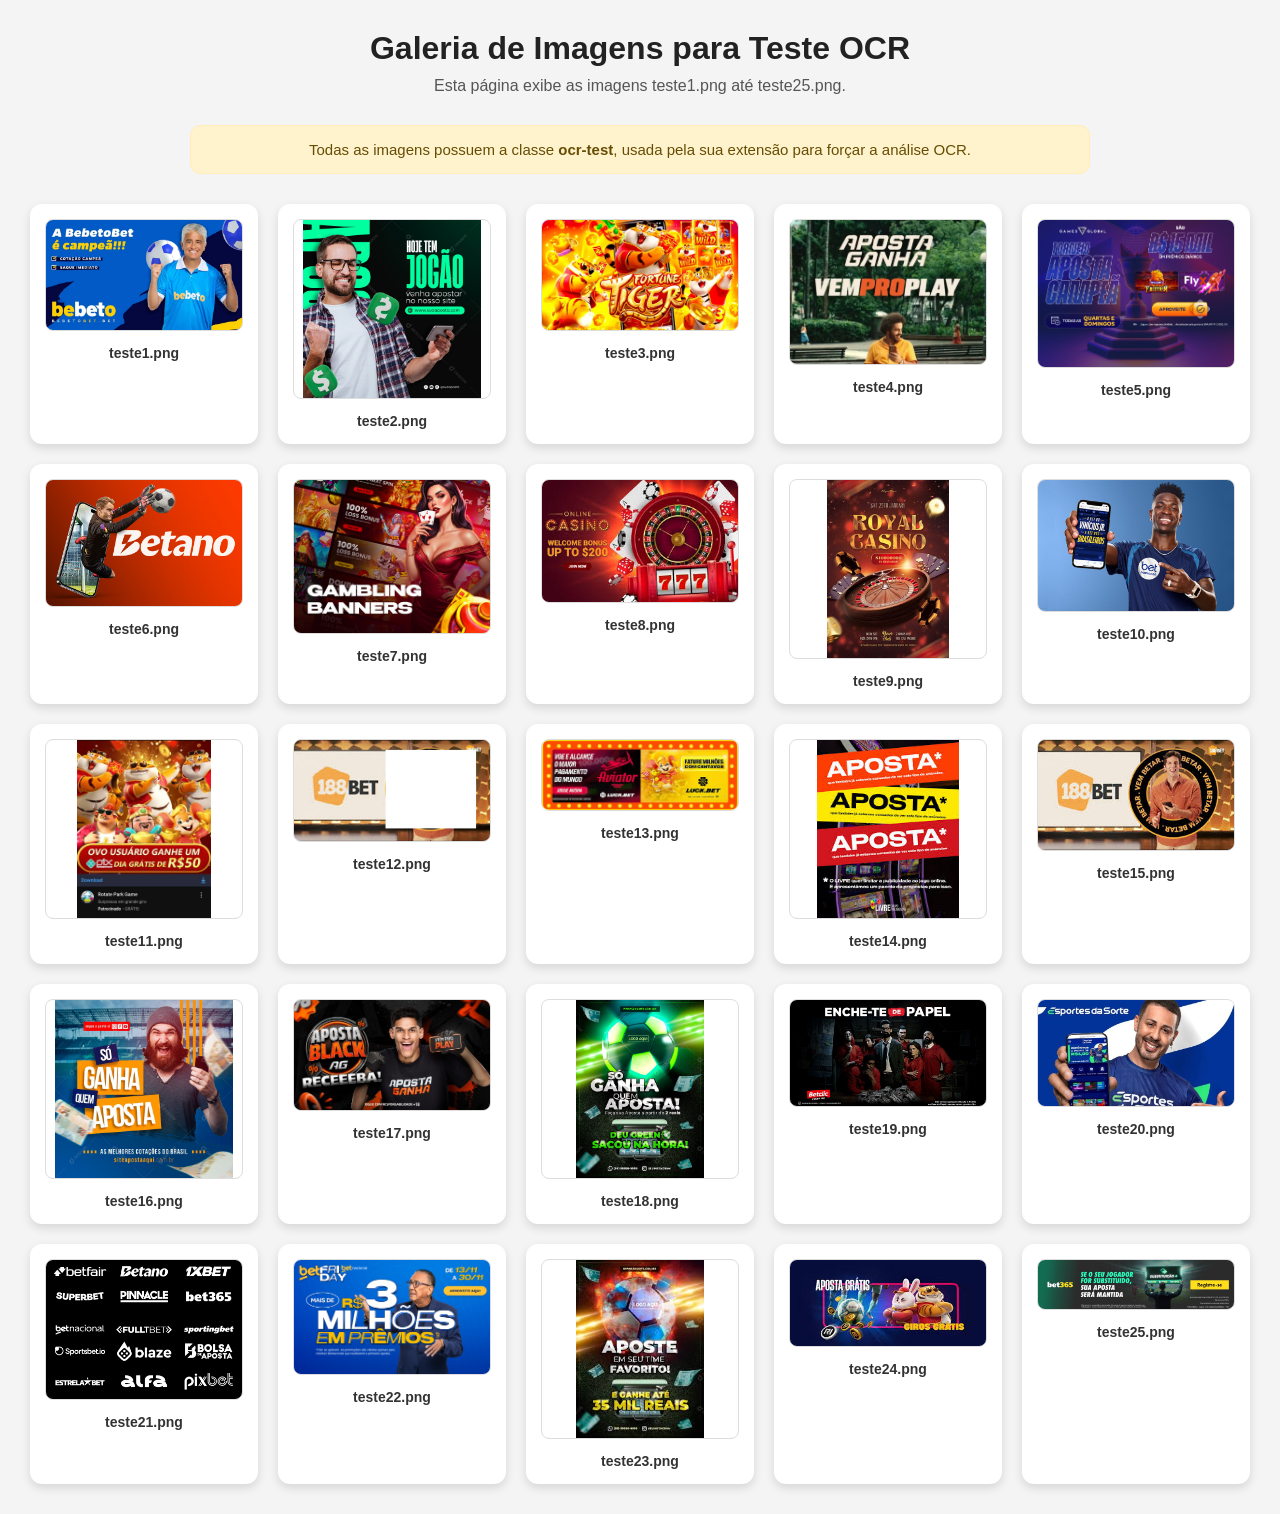
<file: Conscious/pages/galeria-teste-ocr.html>
<!DOCTYPE html>
<html lang="pt-BR">
<head>
    <meta charset="UTF-8">
    <title>Galeria de Teste OCR</title>

    <style>
        * {
            box-sizing: border-box;
            margin: 0;
            padding: 0;
        }

        body {
            font-family: Arial, sans-serif;
            background-color: #f4f4f4;
            padding: 30px;
        }

        h1 {
            text-align: center;
            margin-bottom: 10px;
            color: #222;
        }

        p {
            text-align: center;
            margin-bottom: 30px;
            color: #555;
        }

        .aviso {
            max-width: 900px;
            margin: 0 auto 30px auto;
            padding: 15px;
            border-radius: 10px;
            background-color: #fff3cd;
            border: 1px solid #ffeeba;
            color: #664d03;
            text-align: center;
            font-size: 15px;
        }

        .galeria {
            display: grid;
            grid-template-columns: repeat(auto-fit, minmax(220px, 1fr));
            gap: 20px;
        }

        .card {
            background-color: white;
            border-radius: 12px;
            padding: 15px;
            box-shadow: 0 4px 10px rgba(0, 0, 0, 0.12);
            text-align: center;
            transition: transform 0.2s ease;
        }

        .card:hover {
            transform: scale(1.03);
        }

        .card img {
            width: 100%;
            max-height: 180px;
            object-fit: contain;
            border: 1px solid #ddd;
            border-radius: 8px;
            background-color: #fff;
        }

        .nome-imagem {
            margin-top: 10px;
            font-size: 14px;
            color: #333;
            font-weight: bold;
        }

        .area-teste {
            margin-top: 40px;
            padding: 20px;
            background-color: #fff;
            border-radius: 12px;
            box-shadow: 0 4px 10px rgba(0, 0, 0, 0.10);
        }

        .area-teste h2 {
            margin-bottom: 10px;
            color: #222;
        }

        .area-teste p {
            text-align: left;
            margin-bottom: 0;
            color: #555;
        }
    </style>
</head>

<body>

    <h1>Galeria de Imagens para Teste OCR</h1>

    <p>Esta página exibe as imagens teste1.png até teste25.png.</p>

    <div class="aviso">
        Todas as imagens possuem a classe <strong>ocr-test</strong>, usada pela sua extensão para forçar a análise OCR.
    </div>

    <div class="galeria">

        <div class="card">
            <img class="ocr-test" src="imgs/teste1.png" alt="Imagem de teste 1">
            <div class="nome-imagem">teste1.png</div>
        </div>

        <div class="card">
            <img class="ocr-test" src="imgs/teste2.png" alt="Imagem de teste 2">
            <div class="nome-imagem">teste2.png</div>
        </div>

        <div class="card">
            <img class="ocr-test" src="imgs/teste3.png" alt="Imagem de teste 3">
            <div class="nome-imagem">teste3.png</div>
        </div>

        <div class="card">
            <img class="ocr-test" src="imgs/teste4.png" alt="Imagem de teste 4">
            <div class="nome-imagem">teste4.png</div>
        </div>

        <div class="card">
            <img class="ocr-test" src="imgs/teste5.png" alt="Imagem de teste 5">
            <div class="nome-imagem">teste5.png</div>
        </div>

        <div class="card">
            <img class="ocr-test" src="imgs/teste6.png" alt="Imagem de teste 6">
            <div class="nome-imagem">teste6.png</div>
        </div>

        <div class="card">
            <img class="ocr-test" src="imgs/teste7.png" alt="Imagem de teste 7">
            <div class="nome-imagem">teste7.png</div>
        </div>

        <div class="card">
            <img class="ocr-test" src="imgs/teste8.png" alt="Imagem de teste 8">
            <div class="nome-imagem">teste8.png</div>
        </div>

        <div class="card">
            <img class="ocr-test" src="imgs/teste9.png" alt="Imagem de teste 9">
            <div class="nome-imagem">teste9.png</div>
        </div>

        <div class="card">
            <img class="ocr-test" src="imgs/teste10.png" alt="Imagem de teste 10">
            <div class="nome-imagem">teste10.png</div>
        </div>

        <div class="card">
            <img class="ocr-test" src="imgs/teste11.png" alt="Imagem de teste 11">
            <div class="nome-imagem">teste11.png</div>
        </div>

        <div class="card">
            <img class="ocr-test" src="imgs/teste12.png" alt="Imagem de teste 12">
            <div class="nome-imagem">teste12.png</div>
        </div>

        <div class="card">
            <img class="ocr-test" src="imgs/teste13.png" alt="Imagem de teste 13">
            <div class="nome-imagem">teste13.png</div>
        </div>

        <div class="card">
            <img class="ocr-test" src="imgs/teste14.png" alt="Imagem de teste 14">
            <div class="nome-imagem">teste14.png</div>
        </div>

        <div class="card">
            <img class="ocr-test" src="imgs/teste15.png" alt="Imagem de teste 15">
            <div class="nome-imagem">teste15.png</div>
        </div>

        <div class="card">
            <img class="ocr-test" src="imgs/teste16.png" alt="Imagem de teste 16">
            <div class="nome-imagem">teste16.png</div>
        </div>

        <div class="card">
            <img class="ocr-test" src="imgs/teste17.png" alt="Imagem de teste 17">
            <div class="nome-imagem">teste17.png</div>
        </div>

        <div class="card">
            <img class="ocr-test" src="imgs/teste18.png" alt="Imagem de teste 18">
            <div class="nome-imagem">teste18.png</div>
        </div>

        <div class="card">
            <img class="ocr-test" src="imgs/teste19.png" alt="Imagem de teste 19">
            <div class="nome-imagem">teste19.png</div>
        </div>

        <div class="card">
            <img class="ocr-test" src="imgs/teste20.png" alt="Imagem de teste 20">
            <div class="nome-imagem">teste20.png</div>
        </div>

        <div class="card">
            <img class="ocr-test" src="imgs/teste21.png" alt="Imagem de teste 21">
            <div class="nome-imagem">teste21.png</div>
        </div>

        <div class="card">
            <img class="ocr-test" src="imgs/teste22.png" alt="Imagem de teste 22">
            <div class="nome-imagem">teste22.png</div>
        </div>

        <div class="card">
            <img class="ocr-test" src="imgs/teste23.png" alt="Imagem de teste 23">
            <div class="nome-imagem">teste23.png</div>
        </div>

        <div class="card">
            <img class="ocr-test" src="imgs/teste24.png" alt="Imagem de teste 24">
            <div class="nome-imagem">teste24.png</div>
        </div>

        <div class="card">
            <img class="ocr-test" src="imgs/teste25.png" alt="Imagem de teste 25">
            <div class="nome-imagem">teste25.png</div>
        </div>

    </div>

</body>
</html>
</file>
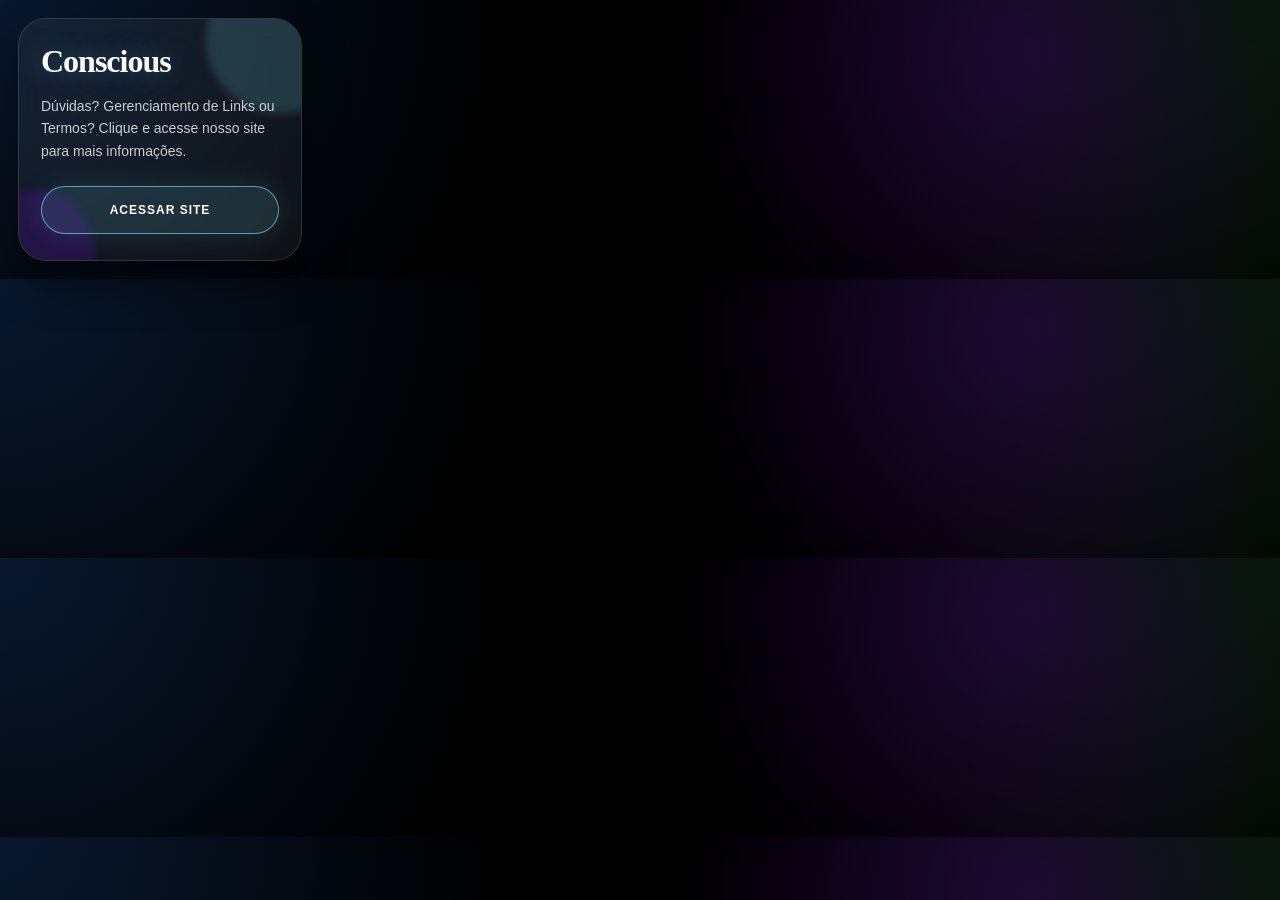
<file: Conscious/pages/popup/popup.html>
<!DOCTYPE html>
<html lang="pt-BR">
<head>
    <meta charset="UTF-8">
    <title>Conscious</title>
    <link rel="stylesheet" href="popup.css">
</head>
<body>

    <div class="popup-container">
        <h1>Conscious</h1>

        <p>
            Dúvidas? Gerenciamento de Links ou Termos? Clique e acesse nosso site para mais informações.
        </p>

        <button id="btnAbrirPainel">
            Acessar Site
        </button>
    </div>

    <script src="popup.js"></script>
</body>
</html>
</file>
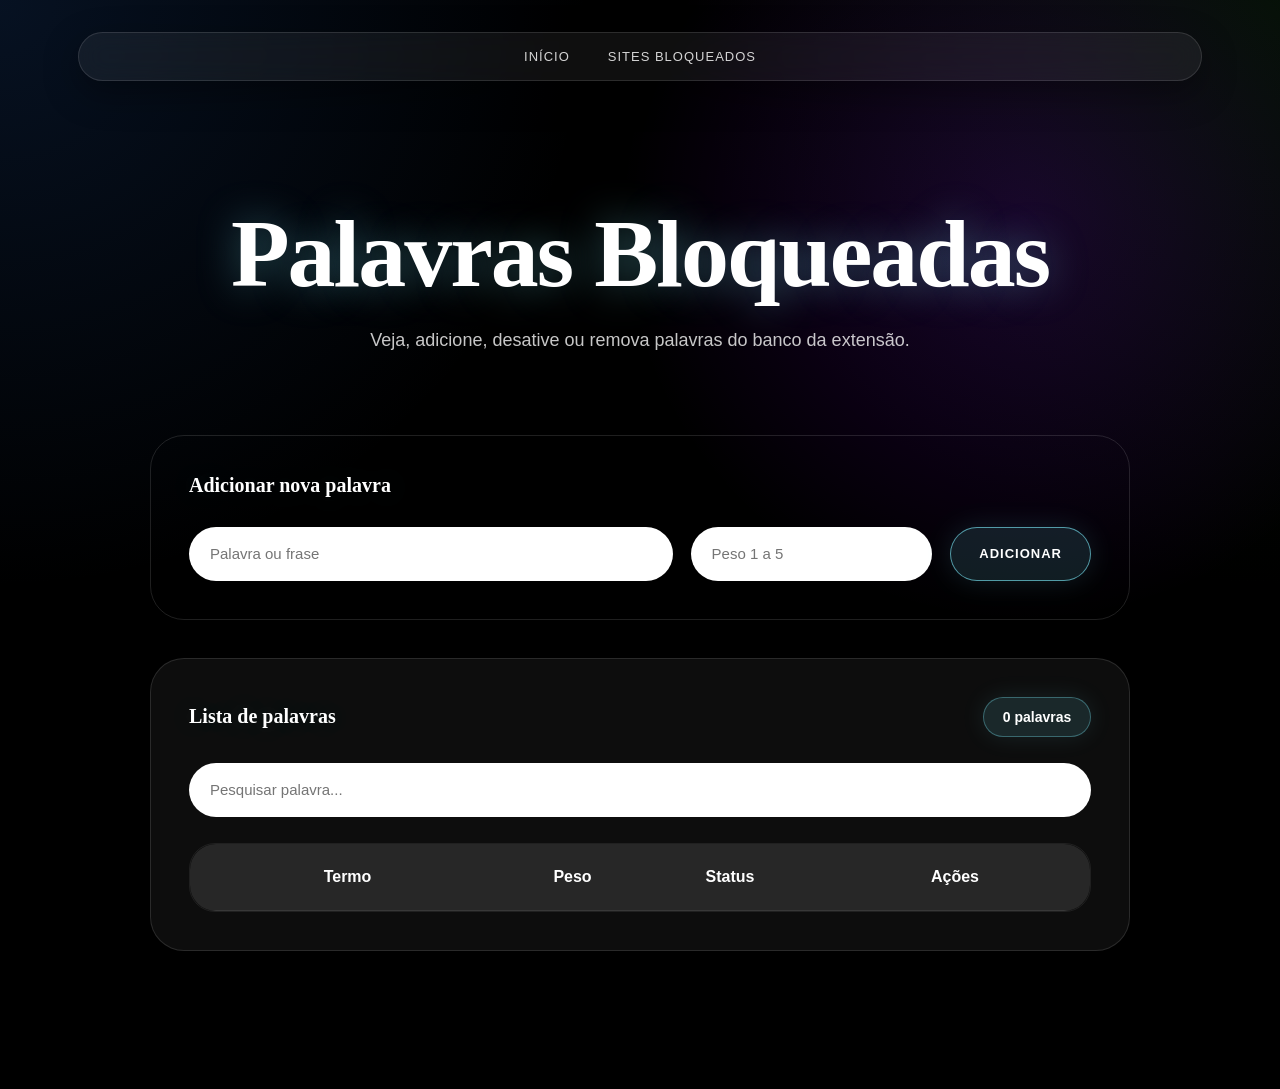
<file: Conscious/pages/site/palavras.html>
<!DOCTYPE html>
<html lang="pt-BR">

<head>
    <meta charset="UTF-8">
    <meta name="viewport" content="width=device-width, initial-scale=1.0">
    <title>Palavras Bloqueadas | Conscious</title>
    <link rel="stylesheet" href="palavras.css">
</head>

<body>

    <main class="container">

        <header class="cabecalho">
            <nav class="menu">
                <div class="linha-menu"></div>
                <a href="index.html">Início</a>
                <div class="linha-menu"></div>
                <a href="sites_bloqueados.html">Sites Bloqueados</a>
                <div class="linha-menu"></div>
            </nav>

            <section class="hero-palavras">
                <h1>Palavras Bloqueadas</h1>
                <p>Veja, adicione, desative ou remova palavras do banco da extensão.</p>
            </section>
        </header>

        <section class="card card-formulario">
            <h2>Adicionar nova palavra</h2>

            <div class="formulario">
                <input type="text" id="termo" placeholder="Palavra ou frase">
                <input type="number" id="peso" placeholder="Peso 1 a 5" min="1" max="5">
                <button id="btnAdicionar">Adicionar</button>
            </div>
        </section>

        <section class="card card-lista">
            <div class="topo-lista">
                <h2>Lista de palavras</h2>
                <span id="totalPalavras">0 palavras</span>
            </div>

            <div class="area-pesquisa">
                <input type="text" id="pesquisaPalavra" placeholder="Pesquisar palavra...">
            </div>

            <div class="tabela-container">
                <table>
                    <thead>
                        <tr>
                            <th>Termo</th>
                            <th>Peso</th>
                            <th>Status</th>
                            <th>Ações</th>
                        </tr>
                    </thead>

                    <tbody id="tabelaPalavras"></tbody>
                </table>
            </div>

            <p id="mensagemVazia" class="mensagem-vazia">
                Nenhuma palavra cadastrada.
            </p>
        </section>

    </main>

    <script src="palavras.js"></script>
</body>

</html>
</file>
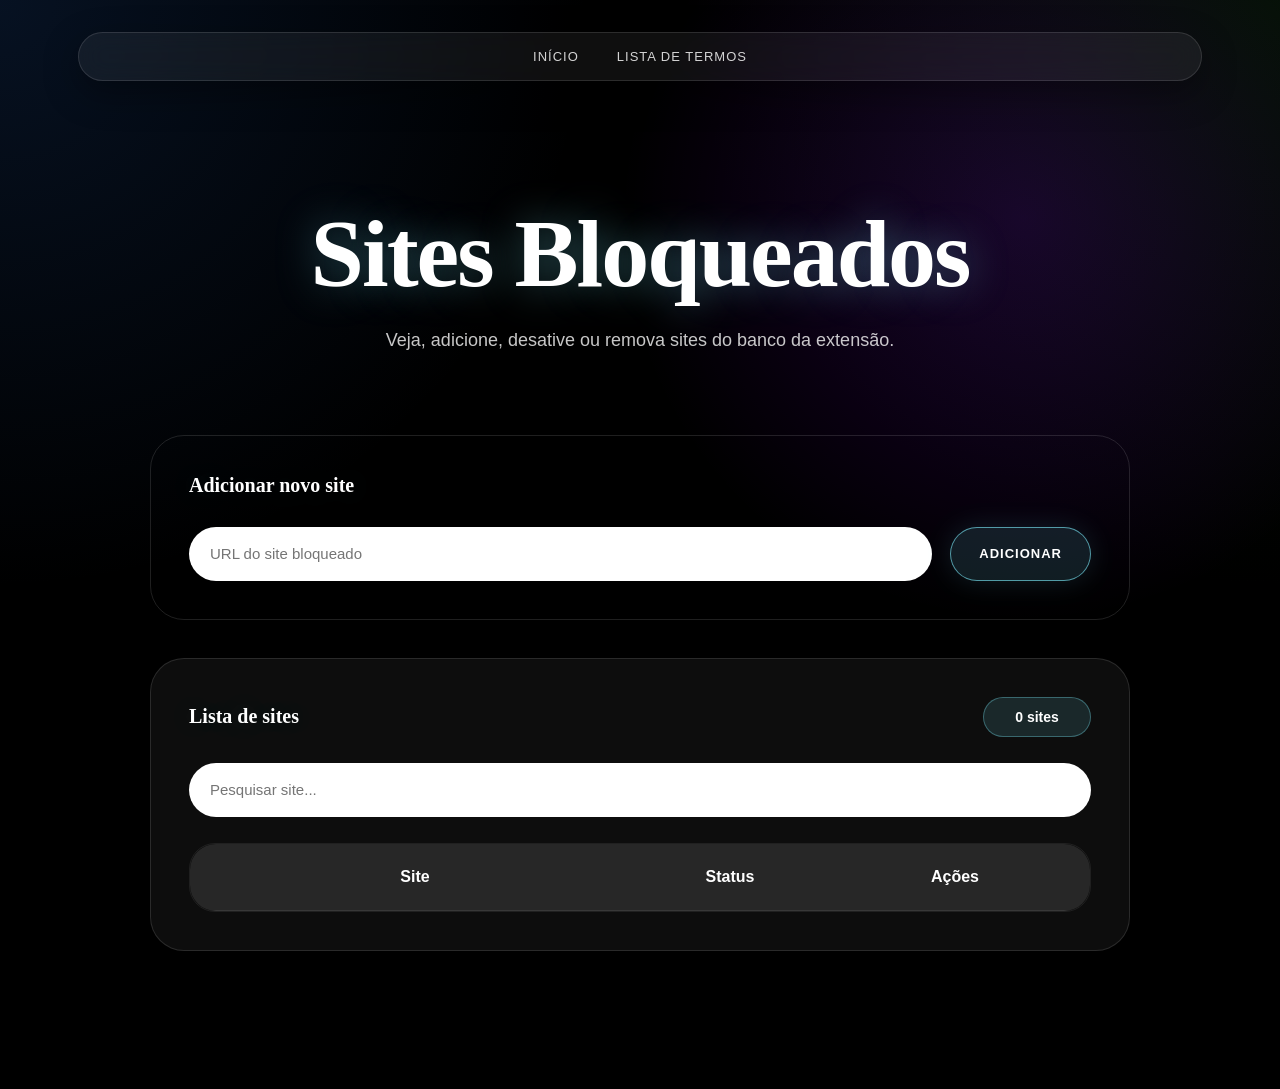
<file: Conscious/pages/site/sites_bloqueados.html>
<!DOCTYPE html>
<html lang="pt-BR">

<head>
    <meta charset="UTF-8">
    <meta name="viewport" content="width=device-width, initial-scale=1.0">
    <title>Sites Bloqueados | Conscious</title>
    <link rel="stylesheet" href="sites_bloqueados.css">
</head>

<body>
    <main class="container">
        <header class="cabecalho">
            <nav class="menu">
                <div class="linha-menu"></div>
                <a href="index.html">Início</a>
                <div class="linha-menu"></div>
                <a href="palavras.html">Lista de Termos</a>
                <div class="linha-menu"></div>
            </nav>

            <section class="hero-sites">
                <h1>Sites Bloqueados</h1>
                <p>Veja, adicione, desative ou remova sites do banco da extensão.</p>
            </section>
        </header>
        <section class="card card-formulario">
            <h2>Adicionar novo site</h2>
            <div class="formulario">
                <input type="text" id="termo" placeholder="URL do site bloqueado">
                <button id="btnAdicionar">Adicionar</button>
            </div>
        </section>
        <section class="card card-lista">
            <div class="topo-lista">
                <h2>Lista de sites</h2>
                <span id="totalSites">0 sites</span>
            </div>
            <div class="area-pesquisa">
                <input type="text" id="pesquisaSite" placeholder="Pesquisar site...">
            </div>
            <div class="tabela-container">
                <table>
                    <thead>
                        <tr>
                            <th>Site</th>
                            <th>Status</th>
                            <th>Ações</th>
                        </tr>
                    </thead>
                    <tbody id="tabelaSites"></tbody>
                </table>
            </div>
            <p id="mensagemVazia" class="mensagem-vazia">
                Nenhum site cadastrado.
            </p>
        </section>
    </main>
    <script src="sites_bloqueados.js"></script>
</body>

</html>
</file>
<file: Conscious/pages/popup/popup.css>
* {
    margin: 0;
    padding: 0;
    box-sizing: border-box;
}

body {
    width: 320px;
    min-height: 260px;
    font-family: Arial, sans-serif;
    color: #fff;
    background:
        radial-gradient(circle at top right, rgba(15, 83, 9, 0.28), transparent 38%),
        radial-gradient(circle at top left, rgba(32, 86, 167, 0.28), transparent 38%),
        radial-gradient(circle at 80% 20%, rgba(139, 0, 255, 0.22), transparent 32%),
        #000;
    padding: 18px;
    overflow: hidden;
}

.popup-container {
    position: relative;
    width: 100%;
    min-height: 220px;
    padding: 26px 22px;
    border-radius: 28px;
    background: rgba(255, 255, 255, 0.055);
    border: 1px solid rgba(255, 255, 255, 0.13);
    box-shadow: 0 22px 45px rgba(0, 0, 0, 0.45);
    backdrop-filter: blur(14px);
    overflow: hidden;
}

.popup-container::before {
    content: "";
    position: absolute;
    width: 150px;
    height: 150px;
    right: -55px;
    top: -55px;
    border-radius: 50%;
    background: rgba(125, 239, 255, 0.16);
    filter: blur(4px);
    pointer-events: none;
}

.popup-container::after {
    content: "";
    position: absolute;
    width: 120px;
    height: 120px;
    left: -45px;
    bottom: -50px;
    border-radius: 50%;
    background: rgba(139, 0, 255, 0.16);
    filter: blur(4px);
    pointer-events: none;
}

h1 {
    position: relative;
    z-index: 1;
    font-family: Georgia, serif;
    font-size: 32px;
    line-height: 1;
    margin-bottom: 18px;
    letter-spacing: -1px;
    text-shadow: 0 0 28px rgba(125, 239, 255, 0.35);
}

p {
    position: relative;
    z-index: 1;
    max-width: 240px;
    font-size: 14px;
    color: rgba(255, 255, 255, 0.78);
    line-height: 1.6;
    margin-bottom: 24px;
}

button {
    position: relative;
    z-index: 1;
    width: 100%;
    min-height: 48px;
    padding: 0 20px;
    border: 1px solid rgba(125, 239, 255, 0.6);
    border-radius: 999px;
    cursor: pointer;
    background: rgba(125, 239, 255, 0.12);
    color: #ffffff;
    font-size: 12px;
    font-weight: 800;
    letter-spacing: 1px;
    text-transform: uppercase;
    transition: 0.3s ease;
    box-shadow: 0 0 28px rgba(125, 239, 255, 0.12);
}

button:hover {
    transform: translateY(-3px);
    background: rgba(125, 239, 255, 0.24);
    box-shadow: 0 0 38px rgba(125, 239, 255, 0.35);
}

button:active {
    transform: translateY(0);
}
</file>
<file: Conscious/pages/site/palavras.css>
* {
    margin: 0;
    padding: 0;
    box-sizing: border-box;
}

html {
    min-height: 100%;
    scroll-behavior: smooth;
}

body {
    min-height: 100vh;
    color: #fff;
    font-family: Arial, sans-serif;
    background:
                radial-gradient(circle at top right, rgba(15, 83, 9, 0.205), transparent 35%),
                radial-gradient(circle at top left, rgba(32, 86, 167, 0.205), transparent 35%),
                radial-gradient(circle at 80% 20%, rgba(139, 0, 255, 0.18), transparent 30%),
                #000;
    overflow-x: hidden;
}

a {
    color: inherit;
    text-decoration: none;
}

h1,
h2 {
    font-family: Georgia, serif;
    font-weight: 700;
}

.container {
    width: 100%;
    max-width: 1180px;
    min-height: 100vh;
    margin: 0 auto;
    padding: 32px 28px 100px;
}

.cabecalho {
    margin-bottom: 70px;
}

.menu {
    width: 100%;
    max-width: 1180px;
    margin: 0 auto 95px;
    padding: 16px 24px;
    display: flex;
    align-items: center;
    justify-content: center;
    gap: 38px;
    font-size: 13px;
    letter-spacing: 1px;
    text-transform: uppercase;
    color: #fff;
    background: rgba(255, 255, 255, 0.06);
    border: 1px solid rgba(255, 255, 255, 0.12);
    border-radius: 999px;
    backdrop-filter: blur(14px);
    box-shadow: 0 12px 35px rgba(0, 0, 0, 0.35);
}

.linha-menu {
    display: none;
}

.menu a {
    cursor: pointer;
    position: relative;
    color: rgba(255, 255, 255, 0.82);
    transition: 0.3s ease;
    white-space: nowrap;
}

.menu a:hover {
    color: #7defff;
    transform: translateY(-3px);
    text-shadow: 0 0 14px rgba(0, 41, 46, 0.9);
}

.menu a::after {
    content: "";
    position: absolute;
    left: 50%;
    bottom: -8px;
    width: 0;
    height: 2px;
    border-radius: 20px;
    transform: translateX(-50%);
    transition: 0.3s ease;
}

.menu a:hover::after {
    width: 100%;
}

/*HERO*/

.hero-palavras {
    position: relative;
    text-align: center;
    padding: 30px 20px 10px;
}

.hero-palavras::before {
    content: "";
    position: absolute;
    left: 50%;
    top: 50%;
    width: min(700px, 90vw);
    height: 260px;
    transform: translate(-50%, -50%);
    pointer-events: none;
    z-index: -1;
}

.hero-palavras h1 {
    font-size: clamp(52px, 8vw, 96px);
    line-height: 1;
    margin-bottom: 24px;
    letter-spacing: -2px;
    text-shadow: 0 0 40px rgba(125, 239, 255, 0.35);
}

.hero-palavras p {
    max-width: 660px;
    margin: 0 auto;
    color: rgba(255, 255, 255, 0.78);
    font-size: 18px;
    line-height: 1.6;
}


/* CARDS */

.card {
    width: 100%;
    max-width: 980px;
    margin: 0 auto 38px;
    padding: 38px;
    border-radius: 34px;
    border: 1px solid rgba(255, 255, 255, 0.12);
    transition: 0.3s ease;
}

.card:hover {
    transform: translateY(-6px);
    box-shadow: 0 28px 65px rgba(0, 0, 0, 0.48);
}

.card h2 {
    font-size: clamp(20px, 4vw, 20px);
    margin-bottom: 30px;
    text-shadow: 0 0 28px rgba(125, 239, 255, 0.18);
}

.card-formulario {
    margin-top: 0;
}

.card-lista {
    background: rgba(255, 255, 255, 0.05);
}

.formulario {
    display: grid;
    grid-template-columns: 1.8fr 0.9fr auto;
    gap: 18px;
    align-items: center;
}

input {
    width: 100%;
    height: 54px;
    padding: 0 20px;
    border: 1px solid rgba(255, 255, 255, 0.18);
    border-radius: 999px;
    color: #000000;
    font-size: 15px;
    outline: none;
    transition: 0.3s ease;
}

button {
    min-height: 54px;
    padding: 0 28px;
    border: 1px solid rgba(125, 239, 255, 0.6);
    border-radius: 999px;
    cursor: pointer;
    background: rgba(125, 239, 255, 0.12);
    color: #ffffff;
    font-size: 13px;
    font-weight: 800;
    letter-spacing: 1px;
    text-transform: uppercase;
    transition: 0.3s ease;
    white-space: nowrap;
    box-shadow: 0 0 28px rgba(125, 239, 255, 0.12);
}

button:hover {
    transform: translateY(-4px);
    background: rgba(125, 239, 255, 0.24);
    box-shadow: 0 0 38px rgba(125, 239, 255, 0.35);
}

/* LISTA */

.topo-lista {
    display: flex;
    justify-content: space-between;
    align-items: center;
    gap: 18px;
    margin-bottom: 26px;
}

.topo-lista h2 {
    margin-bottom: 0;
}

#totalPalavras {
    display: inline-flex;
    align-items: center;
    justify-content: center;
    min-width: 108px;
    min-height: 40px;
    padding: 0 18px;
    border-radius: 999px;
    background: rgba(125, 239, 255, 0.12);
    color: #fff;
    font-size: 14px;
    font-weight: 800;
    border: 1px solid rgba(125, 239, 255, 0.32);
    white-space: nowrap;
    box-shadow: 0 0 24px rgba(125, 239, 255, 0.1);
}

.area-pesquisa {
    margin-bottom: 26px;
}

#pesquisaPalavra {
    border-radius: 999px;
}

/* TABELA */

.tabela-container {
    width: 100%;
    overflow-x: auto;
    border-radius: 26px;
    border: 1px solid rgba(255, 255, 255, 0.08);
}

.tabela-container::-webkit-scrollbar {
    height: 8px;
}


.tabela-container::-webkit-scrollbar-track {
    background: rgba(255, 255, 255, 0.06);
    border-radius: 20px;
}

.tabela-container::-webkit-scrollbar-thumb {
    background: rgba(125, 239, 255, 0.45);
    border-radius: 20px;
}

table {
    width: 100%;
    min-width: 720px;
    border-collapse: separate;
    border-spacing: 0;
    table-layout: fixed;
    overflow: hidden;
    border-radius: 26px;
}

thead {
    background: rgba(255, 255, 255, 0.105);
}

th { 
    font-family: Arial, sans-serif;
    color: #fff; 
    font-size: 16px; 
    font-weight: 800; 
    text-align: center; 
}

th,
td {
    padding: 24px 18px;
    vertical-align: middle;
    border-bottom: 1px solid rgba(255, 255, 255, 0.08);
}

th:nth-child(1),
td:nth-child(1) {
    width: 35%;
    text-align: center;
    word-break: break-word;
}

th:nth-child(2),
td:nth-child(2) {
    width: 15%;
    text-align: center;
}

th:nth-child(3),
td:nth-child(3) {
    width: 20%;
    text-align: center;
}

td:nth-child(4) {
    display: flex;
    justify-content: center;
    align-items: center;
    gap: 14px;
    flex-wrap: wrap;
}

tbody tr {
    background: rgba(255, 255, 255, 0.025);
    transition: 0.25s ease;
}

tbody tr:hover {
    background: rgba(125, 239, 255, 0.08);
}

tbody tr:last-child td {
    border-bottom: none;
}

tbody td {
    color: rgba(255, 255, 255, 0.86);
    font-size: 15px;
    font-weight: 400;
}

tbody td:nth-child(1) {
    font-size: 16px;
    font-weight: 400;
    color: #fff;
}

.btn-status,
.btn-remover {
    min-height: 42px;
    padding: 0 18px;
    border-radius: 999px;
    cursor: pointer;
    font-size: 13px;
    font-weight: 800;
    letter-spacing: 0;
    text-transform: none;
    color: #fff;
}

.btn-status {
    background: rgba(125, 239, 255, 0.14);
    border: 1px solid rgba(125, 239, 255, 0.42);
}

.btn-status:hover {
    background: #7defff;
    color: #000;
}

.btn-remover {
    background: rgba(255, 55, 95, 0.2);
    border: 1px solid rgba(255, 55, 95, 0.5);
}

.btn-remover:hover {
    background: #ff375f;
    color: #fff;
    box-shadow: 0 0 28px rgba(255, 55, 95, 0.28);
}

.status-ativo {
    color: #7dffb2;
    font-weight: 800;
}

.status-inativo {
    color: #ff5c7a;
    font-weight: 800;
}

.mensagem-vazia {
    margin-top: 22px;
    color: rgba(255, 255, 255, 0.72);
    font-size: 15px;
    display: none;
}

/* RESPONSIVO */

@media (max-width: 900px) {
    .container {
        padding: 28px 22px 80px;
    }

    .menu {
        gap: 20px;
        margin-bottom: 80px;
        font-size: 12px;
        flex-wrap: wrap;
        border-radius: 24px;
    }

    .cabecalho {
        margin-bottom: 55px;
    }

    .hero-palavras h1 {
        letter-spacing: -1px;
    }

    .hero-palavras p {
        font-size: 16px;
    }

    .card {
        padding: 30px;
        border-radius: 28px;
    }

    .formulario {
        grid-template-columns: 1fr;
    }

    button {
        width: 100%;
    }

    .topo-lista {
        flex-direction: column;
        align-items: flex-start;
    }
}

@media (max-width: 520px) {
    .container {
        padding: 24px 18px 60px;
    }

    .menu {
        flex-direction: column;
        gap: 14px;
        margin-bottom: 65px;
        padding: 18px;
    }

    .hero-palavras {
        padding: 10px 0 0;
    }

    .hero-palavras h1 {
        font-size: 42px;
    }

    .card {
        padding: 24px;
        border-radius: 24px;
    }

    .card h2 {
        font-size: 31px;
    }

    input {
        height: 50px;
        font-size: 14px;
    }

    th,
    td {
        padding: 14px 12px;
        font-size: 13px;
    }

    tbody td,
    tbody td:nth-child(1) {
        font-size: 15px;
    }

    .btn-status,
    .btn-remover {
        width: auto;
        min-height: 38px;
        padding: 0 14px;
        font-size: 12px;
    }
}
</file>
<file: Conscious/pages/site/sites_bloqueados.css>
* {
    margin: 0;
    padding: 0;
    box-sizing: border-box;
}

html {
    min-height: 100%;
    scroll-behavior: smooth;
}

body {
    min-height: 100vh;
    color: #fff;
    font-family: Arial, sans-serif;
    background:
        radial-gradient(circle at top right, rgba(15, 83, 9, 0.205), transparent 35%),
        radial-gradient(circle at top left, rgba(32, 86, 167, 0.205), transparent 35%),
        radial-gradient(circle at 80% 20%, rgba(139, 0, 255, 0.18), transparent 30%),
        #000;
    overflow-x: hidden;
}

a {
    color: inherit;
    text-decoration: none;
}

h1,
h2 {
    font-family: Georgia, serif;
    font-weight: 700;
}

.container {
    width: 100%;
    max-width: 1180px;
    min-height: 100vh;
    margin: 0 auto;
    padding: 32px 28px 100px;
}

.cabecalho {
    margin-bottom: 70px;
}

.menu {
    width: 100%;
    max-width: 1180px;
    margin: 0 auto 95px;
    padding: 16px 24px;
    display: flex;
    align-items: center;
    justify-content: center;
    gap: 38px;
    font-size: 13px;
    letter-spacing: 1px;
    text-transform: uppercase;
    color: #fff;
    background: rgba(255, 255, 255, 0.06);
    border: 1px solid rgba(255, 255, 255, 0.12);
    border-radius: 999px;
    backdrop-filter: blur(14px);
    box-shadow: 0 12px 35px rgba(0, 0, 0, 0.35);
}

.linha-menu {
    display: none;
}

.menu a {
    cursor: pointer;
    position: relative;
    color: rgba(255, 255, 255, 0.82);
    transition: 0.3s ease;
    white-space: nowrap;
}

.menu a:hover {
    color: #7defff;
    transform: translateY(-3px);
    text-shadow: 0 0 14px rgba(0, 41, 46, 0.9);
}

.menu a::after {
    content: "";
    position: absolute;
    left: 50%;
    bottom: -8px;
    width: 0;
    height: 2px;
    border-radius: 20px;
    transform: translateX(-50%);
    transition: 0.3s ease;
}

.menu a:hover::after {
    width: 100%;
}

/* HERO */

.hero-sites {
    position: relative;
    text-align: center;
    padding: 30px 20px 10px;
}

.hero-sites h1 {
    font-size: clamp(52px, 8vw, 96px);
    line-height: 1;
    margin-bottom: 24px;
    letter-spacing: -2px;
    text-shadow: 0 0 40px rgba(125, 239, 255, 0.35);
}

.hero-sites p {
    max-width: 660px;
    margin: 0 auto;
    color: rgba(255, 255, 255, 0.78);
    font-size: 18px;
    line-height: 1.6;
}

/* CARDS */

.card {
    width: 100%;
    max-width: 980px;
    margin: 0 auto 38px;
    padding: 38px;
    border-radius: 34px;
    border: 1px solid rgba(255, 255, 255, 0.12);
    transition: 0.3s ease;
}

.card:hover {
    transform: translateY(-6px);
    box-shadow: 0 28px 65px rgba(0, 0, 0, 0.48);
}

.card h2 {
    font-size: clamp(20px, 4vw, 20px);
    margin-bottom: 30px;
    text-shadow: 0 0 28px rgba(125, 239, 255, 0.18);
}

.card-lista {
    background: rgba(255, 255, 255, 0.05);
}

.formulario {
    display: grid;
    grid-template-columns: 1fr auto;
    gap: 18px;
    align-items: center;
}

input {
    width: 100%;
    height: 54px;
    padding: 0 20px;
    border: 1px solid rgba(255, 255, 255, 0.18);
    border-radius: 999px;
    color: #000;
    font-size: 15px;
    outline: none;
}

button {
    min-height: 54px;
    padding: 0 28px;
    border: 1px solid rgba(125, 239, 255, 0.6);
    border-radius: 999px;
    cursor: pointer;
    background: rgba(125, 239, 255, 0.12);
    color: #fff;
    font-size: 13px;
    font-weight: 800;
    letter-spacing: 1px;
    text-transform: uppercase;
    transition: 0.3s ease;
    white-space: nowrap;
    box-shadow: 0 0 28px rgba(125, 239, 255, 0.12);
}

button:hover {
    transform: translateY(-4px);
    background: rgba(125, 239, 255, 0.24);
    box-shadow: 0 0 38px rgba(125, 239, 255, 0.35);
}

/* LISTA */

.topo-lista {
    display: flex;
    justify-content: space-between;
    align-items: center;
    gap: 18px;
    margin-bottom: 26px;
}

.topo-lista h2 {
    margin-bottom: 0;
}

#totalSites {
    display: inline-flex;
    align-items: center;
    justify-content: center;
    min-width: 108px;
    min-height: 40px;
    padding: 0 18px;
    border-radius: 999px;
    background: rgba(125, 239, 255, 0.12);
    color: #fff;
    font-size: 14px;
    font-weight: 800;
    border: 1px solid rgba(125, 239, 255, 0.32);
    white-space: nowrap;
}

.area-pesquisa {
    margin-bottom: 26px;
}

/* TABELA */

.tabela-container {
    width: 100%;
    overflow-x: auto;
    border-radius: 26px;
    border: 1px solid rgba(255, 255, 255, 0.08);
}

table {
    width: 100%;
    min-width: 680px;
    border-collapse: separate;
    border-spacing: 0;
    table-layout: fixed;
    overflow: hidden;
    border-radius: 26px;
}

thead {
    background: rgba(255, 255, 255, 0.105);
}

th {
    color: #fff;
    font-size: 16px;
    font-weight: 800;
    text-align: center;
}

th,
td {
    padding: 24px 18px;
    vertical-align: middle;
    border-bottom: 1px solid rgba(255, 255, 255, 0.08);
}

th:nth-child(1),
td:nth-child(1) {
    width: 50%;
    text-align: center;
    word-break: break-word;
}

th:nth-child(2),
td:nth-child(2) {
    width: 20%;
    text-align: center;
}

th:nth-child(3),
td:nth-child(3) {
    width: 30%;
    text-align: center;
    vertical-align: middle;
}

/* Aqui corrige o desalinhamento */
td:nth-child(3) button {
    display: inline-flex;
    align-items: center;
    justify-content: center;
    margin: 6px;
}

tbody tr {
    background: rgba(255, 255, 255, 0.025);
    transition: 0.25s ease;
}

tbody tr:hover {
    background: rgba(125, 239, 255, 0.08);
}

tbody tr:last-child td {
    border-bottom: none;
}

tbody td {
    color: rgba(255, 255, 255, 0.86);
    font-size: 15px;
}

tbody td:nth-child(1) {
    font-size: 16px;
    color: #fff;
}

.btn-status,
.btn-remover {
    min-height: 42px;
    padding: 0 18px;
    border-radius: 999px;
    cursor: pointer;
    font-size: 13px;
    font-weight: 800;
    letter-spacing: 0;
    text-transform: none;
    color: #fff;
}

.btn-status {
    background: rgba(125, 239, 255, 0.14);
    border: 1px solid rgba(125, 239, 255, 0.42);
}

.btn-status:hover {
    background: #7defff;
    color: #000;
}

.btn-remover {
    background: rgba(255, 55, 95, 0.2);
    border: 1px solid rgba(255, 55, 95, 0.5);
}

.btn-remover:hover {
    background: #ff375f;
    color: #fff;
    box-shadow: 0 0 28px rgba(255, 55, 95, 0.28);
}

.status-ativo {
    color: #7dffb2;
    font-weight: 800;
}

.status-inativo {
    color: #ff5c7a;
    font-weight: 800;
}

.mensagem-vazia {
    margin-top: 22px;
    color: rgba(255, 255, 255, 0.72);
    font-size: 15px;
    display: none;
}

/* RESPONSIVO */

@media (max-width: 900px) {
    .container {
        padding: 28px 22px 80px;
    }

    .menu {
        gap: 20px;
        margin-bottom: 80px;
        font-size: 12px;
        flex-wrap: wrap;
        border-radius: 24px;
    }

    .cabecalho {
        margin-bottom: 55px;
    }

    .hero-sites p {
        font-size: 16px;
    }

    .card {
        padding: 30px;
        border-radius: 28px;
    }

    .formulario {
        grid-template-columns: 1fr;
    }

    button {
        width: 100%;
    }

    .topo-lista {
        flex-direction: column;
        align-items: flex-start;
    }

    td:nth-child(3) button {
        width: auto;
    }
}

@media (max-width: 520px) {
    .container {
        padding: 24px 18px 60px;
    }

    .menu {
        flex-direction: column;
        gap: 14px;
        margin-bottom: 65px;
        padding: 18px;
    }

    .hero-sites h1 {
        font-size: 42px;
    }

    .hero-sites p {
        font-size: 16px;
    }

    .card {
        padding: 24px;
        border-radius: 24px;
    }

    .card h2 {
        font-size: 31px;
    }

    input {
        height: 50px;
        font-size: 14px;
    }

    th,
    td {
        padding: 14px 12px;
        font-size: 13px;
    }

    tbody td,
    tbody td:nth-child(1) {
        font-size: 15px;
    }

    .btn-status,
    .btn-remover {
        width: auto;
        min-height: 38px;
        padding: 0 14px;
        font-size: 12px;
    }
}
</file>
